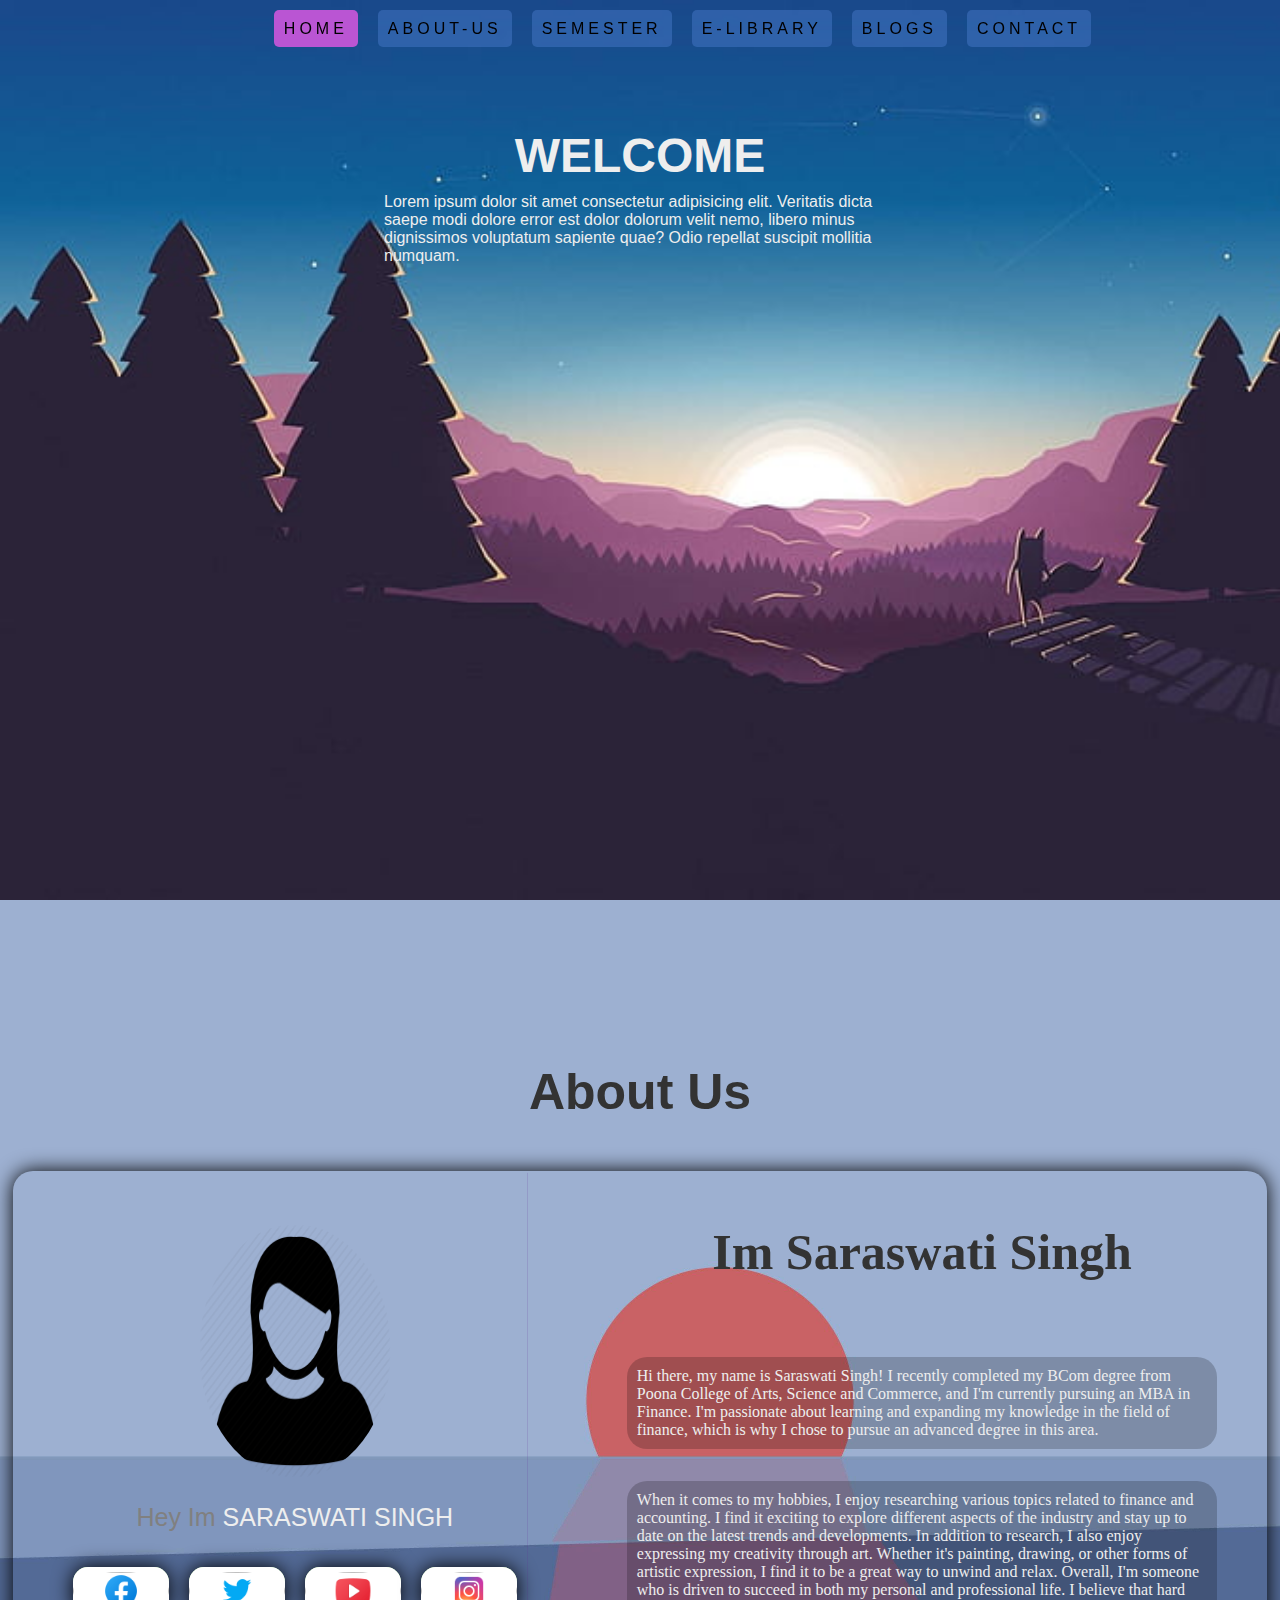
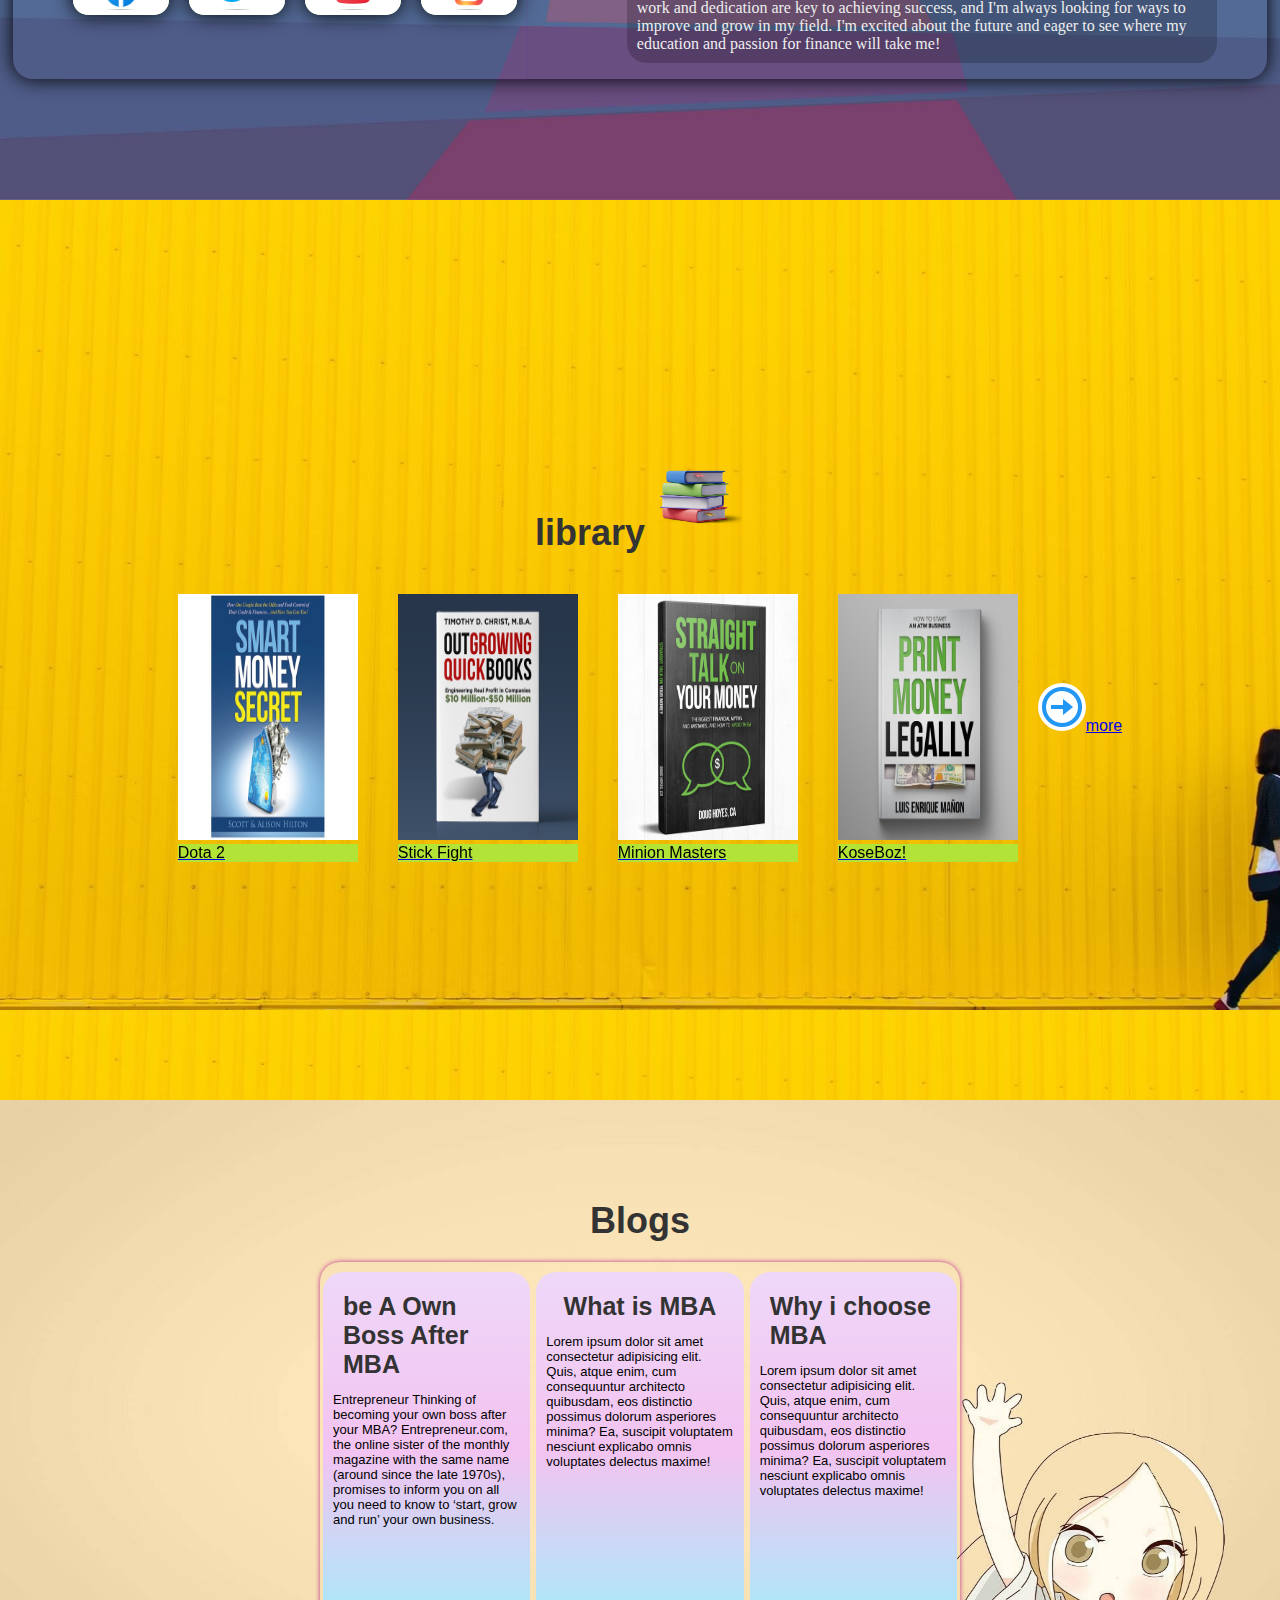
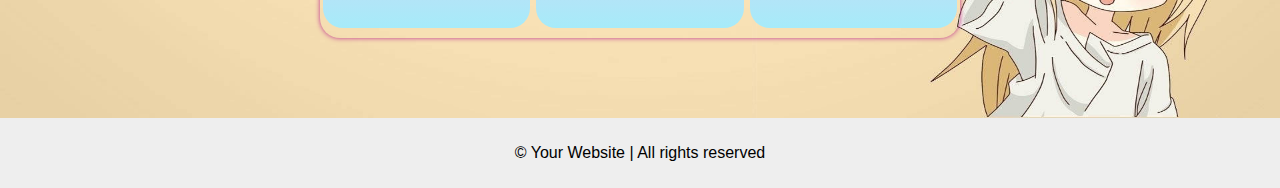
<file: index.html>
<!DOCTYPE html>
<html>

<head>
    <title>F-1</title>
    <link rel="stylesheet" type="text/css" href="style.css">
    <!-- <link rel="stylesheet" href="dropdown.css"> -->
    <!-- <link rel="stylesheet" href="contact.css"> -->
    <link rel="stylesheet" type="text/css" href="style.css">
    <!-- <link rel="stylesheet" href="liabrary.css"> -->
    <link href="https://cdn.jsdelivr.net/npm/bootstrap@5.3.0-alpha1/dist/css/bootstrap.min.css" rel="stylesheet"
        integrity="sha384-GLhlTQ8iRABdZLl6O3oVMWSktQOp6b7In1Zl3/Jr59b6EGGoI1aFkw7cmDA6j6gD" crossorigin="anonymous">
    <link rel="stylesheet" href="cards.css">
    <link rel="stylesheet" href="social-icon.css">
    <!-- <link rel="stylesheet" href="blog.css"> -->
</head>

<body>
    <header>
        <!-- <div class="logo"> <img src="photos/logo2.jpeg" alt="logo"></div> -->
        <nav>
            <ul>
                <li class="nav-item">
                    <a href="#home" class="dropbtn" style="background: mediumorchid;">Home</a>
                </li>
                </li>
                <li class="nav-item">
                    <a href="#about" class="dropbtn">About-us</a>
                </li>
                <li>
                    <div class="dropdown">
                        <a href="semester.html" class="dropbtn">Semester</a>
                        <div class="dropdown-content">
                            <a href="semester.html#sem-1">Semester 1</a>
                            <a href="semester.html#sem-2">Semester 2</a>
                            <a href="semester.html#sem-3">Semester 3</a>
                        </div>
                    </div>

                </li>
                <li class="nav-item">
                    <a href="#my-library" class="dropbtn">E-Library</a>
                </li>
                <li class="nav-item">
                    <a href="#blog" class="dropbtn">Blogs</a>
                </li>
                <li class="nav-item">
                    <a href="contact.html" class="dropbtn">contact</a>
                </li>
            </ul>
        </nav>
    </header>
    <main>
        <section class="box" id="home">
            <div class="home-1">
                <h2>welcome</h2> Lorem ipsum dolor sit amet consectetur adipisicing elit. Veritatis dicta saepe
                modi dolore error est dolor dolorum velit nemo, libero minus dignissimos voluptatum sapiente quae? Odio
                repellat suscipit mollitia numquam.
            </div>
            <div class="home-2"></div>

        </section>
        <section class="box" id="about">
            <h2>About Us</h2>
            <!-- <p>Here you can add all your professional details.</p> -->
            <div class="about-container">
                <div class="about-box1"><img src="photos/user-pic2.png" alt="" height="50%">
                    <p class="user-text"><span>Hey Im </span>Saraswati Singh</p>

                    <div class="icon-container">
                        <!-- social icon-box -->
                        <div class="icon-box">
                            <div class="icon-box-btn">
                                <a href="" class="icon-box-1">my-id@123</a>
                                <div class="icon-box-2"><img class="icon i-1" height="80%" width="3rem" alt="">
                                </div>
                            </div>
                        </div>
                        <!-- social icon-box end-->

                        <!-- social icon-box -->
                        <div class="icon-box">
                            <div class="icon-box-btn">
                                <a href="" class="icon-box-1">my-id@123</a>
                                <div class="icon-box-2"><img class="icon i-2" height="80%">
                                </div>
                            </div>
                        </div>
                        <!-- social icon-box end-->

                        <!-- social icon-box -->
                        <div class="icon-box">
                            <div class="icon-box-btn">
                                <a href="" class="icon-box-1">my-id@123</a>
                                <div class="icon-box-2"><img class="icon i-3" height="80%" alt="">
                                </div>
                            </div>
                        </div>
                        <!-- social icon-box end-->

                        <!-- social icon-box -->
                        <div class="icon-box">
                            <div class="icon-box-btn">
                                <a href="" class="icon-box-1">my-id@123</a>
                                <div class="icon-box-2"><img class="icon i-4" height="80%" alt="">
                                </div>
                            </div>
                        </div>
                        <!-- social icon-box end-->
                    </div>

                </div>

                <div class="about-box2">
                    <h2>Im Saraswati Singh</h2>
                    <p>Hi there, my name is Saraswati Singh! I recently completed my BCom degree from Poona College of
                        Arts, Science and Commerce, and I'm currently pursuing an MBA in Finance. I'm passionate about
                        learning and expanding my knowledge in the field of finance, which is why I chose to pursue an
                        advanced degree in this area.
                    </p>
                    <p>When it comes to my hobbies, I enjoy researching various topics related to finance and
                        accounting. I find it exciting to explore different aspects of the industry and stay up to date
                        on the latest trends and developments. In addition to research, I also enjoy expressing my
                        creativity through art. Whether it's painting, drawing, or other forms of artistic expression, I
                        find it to be a great way to unwind and relax.

                        Overall, I'm someone who is driven to succeed in both my personal and professional life. I
                        believe that hard work and dedication are key to achieving success, and I'm always looking for
                        ways to improve and grow in my field. I'm excited about the future and eager to see where my
                        education and passion for finance will take me!</p>
                </div>
            </div>
        </section>

        <!-- <section class="box" id="semester"> -->
        <!-- <h2>Semester</h2> -->
        <!-- cards    -->
        <section id="my-library">

            <div class="wrapper-card">

                <h2><strong>library<span><img src="photos/book-logo.png" alt="" height="100px"></span></strong></h2>

                <div class="cards">

                    <figure class="card">

                        <a href="http://"><img src="books/4.jpeg" />

                            <figcaption>Dota 2</figcaption>

                    </figure>
                    </a>
                    <figure class="card">

                        <a href="http://"><img src="books/3.jpeg" />

                            <figcaption>Stick Fight</figcaption>

                    </figure>
                    </a>
                    <figure class="card">

                        <a href="http://"><img src="books/5.jpeg" />

                            <figcaption>Minion Masters</figcaption>

                    </figure>
                    </a>
                    <figure class="card">

                        <a href="http://"><img src="books/6.jpeg" />

                            <figcaption>KoseBoz!</figcaption>

                    </figure>
                    </a>
                    
                    <!-- more button -->
                    <div class="more">

                        <a href="libraray.html"><img src="photos/more.gif" />more</a>
                    </div>
                    <!-- more button end -->
                </div>
            </div>
        </section>

        <!-- <h2><strong>What's new?</strong></h2>
  
    <div class="news">
  
      <figure class="article">
  
        <img src="https://www.linkpicture.com/q/news1_1.jpg" />
  
        <figcaption>
  
          <h3>New Item</h3>
  
          <p>
  
            In today’s update, two heads are better than one, and three heads are better than that, as the all-new Flockheart’s Gamble Arcana item for Ogre Magi makes its grand debut.
  
          </p>
  
        </figcaption>
  
      </figure>
  
      <figure class="article">
  
        <img src="https://www.linkpicture.com/q/news2.png" />
  
        <figcaption>
  
          <h3>Update</h3>
  
          <p>
  
            Just in time for Lunar New Year and the Rat’s time in the cyclical place of honor, the Treasure of Unbound Majesty is now available.
  
          </p>
  
        </figcaption>
  
      </figure>
  
    </div> -->

        <!-- </div> -->

        <!-- cards end   -->
        <!-- </section> -->



        <!--         
        <section class="box-2">
            <h2 id="book-page">---</h2>
            <h2>E-Library</h2>
            <P>Lorem ipsum dolor sit, amet consectetur adipisicing elit. Provident commodi veritatis nam quo optio
                explicabo alias nulla vitae suscipit exercitationem accusamus aperiam tempora, aliquid assumenda
                beatae
                a id mollitia at.</P>
            <div class="my-book-big-container">
                <div class="my-book-container">
                    <a class="my-book b-1 " class="book-dwnld"
                        href="http://collegecirculars.unipune.ac.in/sites/documents/Syllabus2022/MBA%202019%20Pattern%20Syllabus_Revised_10112022.pdf"></a>
                    <a class="my-book b-2 " class="book-dwnld"
                        href="http://exam.unipune.ac.in/Pages/PreviousQuestionPapers.html"></a>
                    <div class="my-book "><a class="book-dwnld">view </a>two</div>
                    <div class="my-book ">three</div>

                </div>
            </div>
        </section>-->
        <section id="blog">
            <h2 class="blog-heading">Blogs</h2>

            <!-- new blog start -->


            <div class="blog-box-cont">
                <div class="blog-box">
                    <h2>be A Own Boss After MBA</h2>
                    <p> Entrepreneur Thinking of becoming your own boss after your MBA? Entrepreneur.com, the online
                        sister of
                        the monthly magazine with the same name (around since the late 1970s), promises to inform
                        you on all you
                        need to know to ‘start, grow and run’ your own business.
                        <span class="read-more"> The California-based publishing group focuses on SMEs all around
                            the world, and
                            its blog also includes contests, videos, and spin-offs of the stories published in the
                            magazine
                        </span>
                    </p>
                </div>
                <div class="blog-box">
                    <h2>What is MBA</h2>
                    <p>Lorem ipsum dolor sit amet consectetur adipisicing elit. Quis, atque enim, cum consequuntur
                        architecto
                        quibusdam, eos distinctio possimus dolorum asperiores minima? Ea, suscipit voluptatem
                        nesciunt explicabo
                        omnis voluptates delectus maxime!</p>
                </div>
                <div class="blog-box">
                    <h2>Why i choose MBA</h2>
                    <p>Lorem ipsum dolor sit amet consectetur adipisicing elit. Quis, atque enim, cum consequuntur
                        architecto
                        quibusdam, eos distinctio possimus dolorum asperiores minima? Ea, suscipit voluptatem
                        nesciunt explicabo
                        omnis voluptates delectus maxime!</p>
                </div>

            </div>
            <!-- new blog end -->
            </div>
            <!-- </div> -->
        </section>


    </main>

    <!-- contact page -->


    <!-- <div class="h-f-body">
        <hr>
        <form class="form">
            <h2>CONTACT US</h2>
            <p class="form-p" type="Name:"><input placeholder="Write your name here.."></input></p>
            <p class="form-p" type="Email:"><input placeholder="Let us know how to contact you back.."></input></p>
            <p class="form-p" type="Message:"><input placeholder="What would you like to tell us.."></input></p>
            <p class="form-p" type="Location:"><input placeholder="Mention your location "></input></p>

            <button>Send Message</button>
            <div>
                <span class="fa fa-phone"></span>001 1023 567
                <span class="fa fa-envelope-o"></span> contact@company.com
            </div> 
        </form>
    </div> -->


    <!-- contact page end  -->
    <footer>
        <p>&copy; Your Website | All rights reserved</p>
    </footer>

    <script src="https://cdn.jsdelivr.net/npm/bootstrap@5.3.0-alpha1/dist/js/bootstrap.bundle.min.js"
        integrity="sha384-w76AqPfDkMBDXo30jS1Sgez6pr3x5MlQ1ZAGC+nuZB+EYdgRZgiwxhTBTkF7CXvN"
        crossorigin="anonymous"></script>

    <script>

        // var body = document.getElementsByTagName('header')[0];
        // body.style.backgroundColor = '#771254';

        // trigger this function every time the user scrolls
        // window.onscroll = function (event) {
            // var scroll = window.pageYOffset;
            // if (scroll < 300) {
            //     // light red-orange
            //     body.style.backgroundColor = '#771254';
            // }
            // else if (scroll >= 300 && scroll < 500) {
            //     // dark red-orange
            //     body.style.backgroundColor = '#952258';
            // }
            // else if (scroll > 400) { 
            //     // dark yellow-orange
            //     body.style.backgroundColor = 'yellow'; }
            // }
            // else if (scroll >= 300 && scroll < 500) {
            // yellow
            // body.style.backgroundColor = 'yellow';
            // } else if (scroll >= 600 && scroll < 1200) {
            //     // blue
            //     body.style.backgroundColor = 'blue';
            // } else if (scroll >= 1200 && scroll < 1800) {
            //     // orange
            //     body.style.backgroundColor = 'orange';
            // } else if (scroll >= 1800 && scroll < 3000) {
            //     // red
            //     body.style.backgroundColor = 'red';
            // } 
            // else {
        //         // purple
        //         body.style.backgroundColor = 'purple';
        //     }
        // }
    </script>
</body>

</html>
</file>
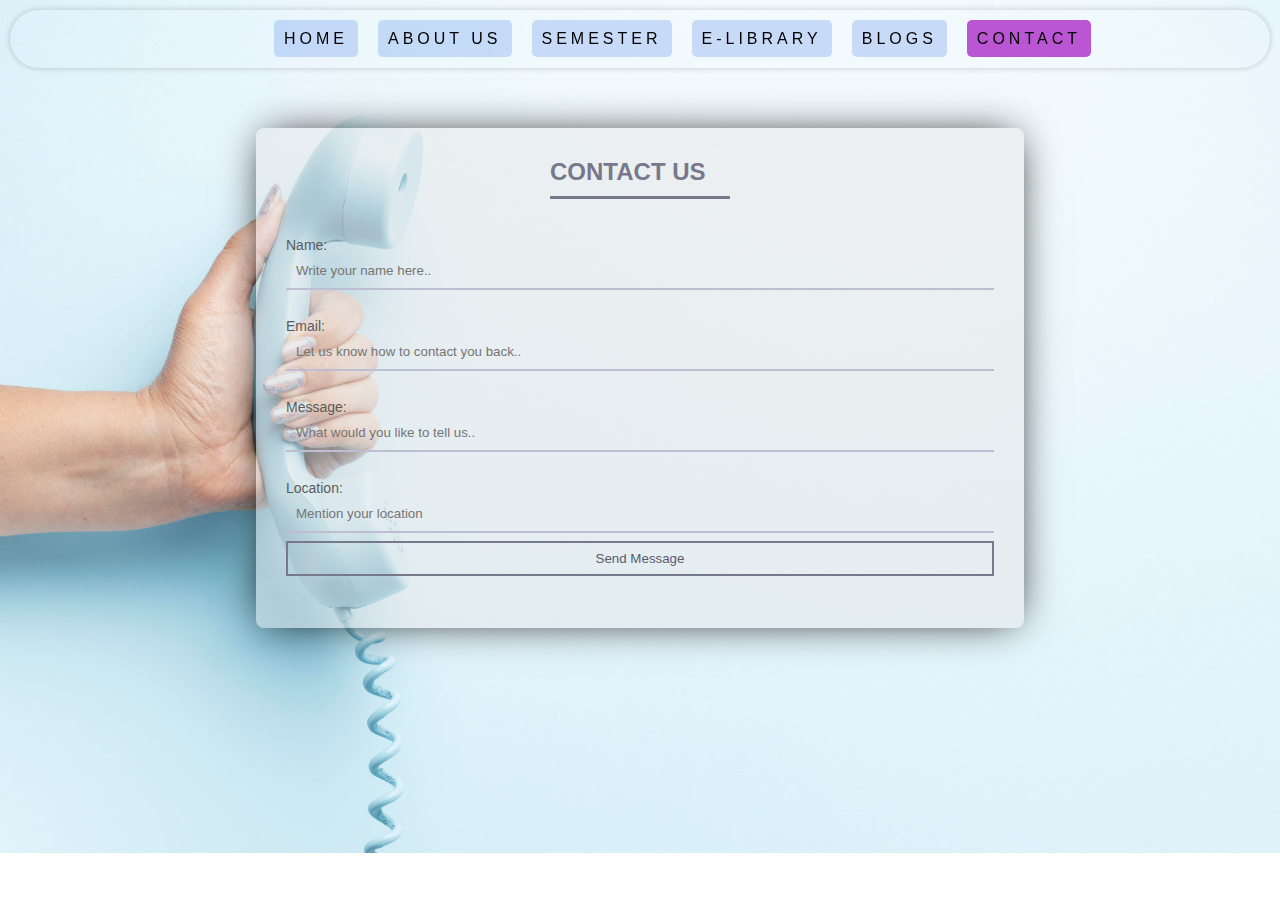
<file: contact.html>
<!DOCTYPE html>
<html lang="en">
<head>
    <meta charset="UTF-8">
    <meta http-equiv="X-UA-Compatible" content="IE=edge">
    <meta name="viewport" content="width=device-width, initial-scale=1.0">
    <title>contact</title>
    <link rel="stylesheet" href="contact.css">
    <link rel="stylesheet" href="style.css">
    <!-- <link rel="stylesheet" href="dropdown.css"> -->
</head>
<body class="form-body">

    <header class="cnt-nav" style="margin: 10px; " >

        <nav>
             <!-- ................. menu box  -->

             <div class="menu">
                <span class="line"></span>
                <span class="line"></span>
                <span class="line"></span>
            </div>
        <!-- ................. menu box end -->

            <ul>
                <li class="nav-item">
                    <a href="index.html" class="dropbtn">Home</a>
                </li>
                </li>
                <li class="nav-item">
                    <a href="index.html#about" class="dropbtn" >About us</a>
                </li>
                <li>
                <div class="dropdown">
                    <a href="semester.html" class="dropbtn">Semester</a>
                    <div class="dropdown-content">
                        <a href="semester.html#sem1">Semester 1</a>
                        <a href="semester.html#sem2">Semester 2</a>
                        <a href="semester.html#sem3">Semester 3</a>
                    </div>
                </div>
                </li>

                </li>
                <li class="nav-item">
                    <a href="index.html#my-library" class="dropbtn">E-Library</a>
                </li>
                <li class="nav-item">
                    <a href="index.html#blog" class="dropbtn">Blogs</a>
                </li>
                <li class="nav-item">
                    <a href="contact.html" class="dropbtn" style="background: mediumorchid;">contact</a>
                </li>
            </ul>

       
        </nav>


        
    </header>

    <form class="form">
        <h2 class="form-h2" >CONTACT US</h2>
        <p class="form-p" type="Name:"><input placeholder="Write your name here.."></input></p>
        <p class="form-p" type="Email:"><input placeholder="Let us know how to contact you back.."></input></p>
        <p class="form-p" type="Message:"><input placeholder="What would you like to tell us.."></input></p>
        <p class="form-p" type="Location:"><input placeholder="Mention your location "></input></p>

        <button class="send-btn">Send Message</button>
        <!-- <div class="form-div">
          <span class="fa fa-phone"></span>001 1023 567
          <span class="fa fa-envelope-o"></span> contact@company.com
        </div> -->
      </form>
</body>
</html>
</file>
<file: style.css>
*{
    /* background: rgb(38, 39, 52); */
    /* color: white; */
}
body {
	margin: 0;
	padding: 0;
	font-family: Arial, sans-serif;
}
html{
    scroll-behavior: smooth;
}

header {
    display: flex;
	/* background-color: rgb(76, 15, 117); */
	color: #fff;
	padding: 10px;
	position: fixed;
	top: 0;
	left: 0;
	right: 0;
    justify-content: center;
    align-items: center;
    height: auto;
    /* box-shadow: 0px 4px 5px rgb(76, 15, 117); */
    z-index: 10;
    
}
.logo{ 
/* padding-left: -90%; */
/* padding-right: 20%; */
   height: 50px;
   position: absolute;
   left: 30px;
   /* justify-self: center; */
   /* align-self: flex-start; */
   display: flex;
   /* border-radius: 100%; */
   /* border: #333 2px solid; */
}
.logo img{
    border-radius: 100%;
    border-radius: 50%;
    transition: .3s;
}
.logo img:hover{
    border-radius: 50%;
    /* border: 1px black solid; */
    box-shadow: 0 0 15px 2px rgb(119, 218, 251);    
}
nav{
    display: flex;
    /* height: 50px; */
    margin-left: 85px;
}

nav ul {
    display: flex;
	list-style: none;
	margin: 0;
	padding: 0;
    justify-content: space-around;
}

nav ul li {
	display: inline-block;
	margin: 10px;
}

.dropbtn {
    text-transform: uppercase;
    /* word-spacing: 20px; */
    letter-spacing: 4px;
	color: #fff;
	text-decoration: none;
    /* transition: 1s; */
    /* background-color: purple; */
    /* transform: scaleY(0); */
    border-radius: 5px;
    padding: 10px;
    background: rgb(100, 149, 237,.3);
    color: black;

    

}
nav ul li a:hover{
   /* background-color: green;  */
   background: cornflowerblue;
   padding: 10px;
   border-radius: 5px;
   transform: scaleY(100%);
   color: whitesmoke;

}
.dropdown-content{
    display: none;
}
.dropbtn{
    /* background: purple; */
}
.dropdown-menu.show {
  display: flex;
  flex-direction: column;
}
.nav-link,.dropdown-toggle{
    background: #fff;
    background-color: #eee;
}
main {
	/* margin: 150px 10px; */
} 
#home{
    /* background:linear-gradient(rgb(76, 15, 117),white,white); */
    background-image: url("photos/bg-6.jpg");
    background-repeat: no-repeat;
    background-size:cover;
    color: #eee;
    display: grid;
    display: flex;
    align-items: center;
    justify-content: start;
    
}

#home h2{
    font-size: 300%;
    font-weight: bolder;
    font-family: 'Trebuchet MS', 'Lucida Sans Unicode', 'Lucida Grande', 'Lucida Sans', Arial, sans-serif;
    text-transform: uppercase;
    color: #eee;
    margin-bottom: 2%;
    margin-top: 20%;
}

.home-1,.home-2{
width: 40%;
margin: 2%;
}


section h2 {
	font-size: 36px;
	color: #333;
	margin-bottom: 20px;
    display: flex;
    justify-content: center;
}



.h-f-body{
    background: rgb(33, 117, 196);
    display: flex;
    height: 100vh;
    width: auto;
    align-items: center;
    align-content: center;
}

.box{
    height: 100vh;
    width: auto;
    display: flex;
    flex-direction: column;
    align-items: center;
    justify-content: center;
}
#my-library{
    display: flex;
    justify-content: center;
    align-items: center;
    width: 100%;
    height: 100vh;
    /* background-color: palegreen; */
    background: url("photos/bg-13.avif");
   
}
.books-container{
    display: grid;
    border: 5px solid black;
  width: 50%;
  height: 50%;
}
.card-img-top{
height: 50px;
width: 50px;
}
.my-blog-container{
    display: grid;
    /* grid-template-columns: repeat(auto-fill,minmax(100px,1fr)); */
    grid-template-columns: 1fr 1fr;
}

#about{
    background: url("photos/bg-11.jpg");
 background-size: cover;
}
#about h2{
    font-size: 50px;
    margin-bottom: 50px;

}
.about-container{
    /* background: url("photos/bg-7.jpg"); */
    display: flex;
    /* border: 2px solid black; */
    /* height: 50vh; */
    width: 98%;
    border-radius: 20px;
    box-shadow: 0 0 20px black;
}
.about-box1,.about-box2{
    /* border: #3c0648 solid 2px; */
    margin: 0 50px;
    width: 90%;
    /* height: 100%; */
    justify-content: center;
    align-items: center;
    display: flex;
}
.about-box1{
    /* border: #3c0648 solid 2px; */
    width: 50%;
    /* height: 100%; */
    box-shadow: 1px 1px 1px -1px rebeccapurple;
    align-items: center;
    flex-direction: column;
}
.about-box1 p{
    color: #eee;
    text-transform: uppercase;
}
.about-box1 p span{
    text-transform: capitalize;
    color: grey;
}
.about-box2{
    flex-direction: column;
    color: #eee;

}
.about-box2 h2 , .about-box2 p{
    display: flex;
    justify-content: center;
    align-items: center;
    padding: 10px;
    font-family:Georgia, 'Times New Roman', Times, serif ;
}
.about-box2 p{
    background: rgb(0, 0, 0,.2);
    border-radius: 20px;
}
.about-box1 img{
    border-radius: 50%;
    /* height: 15rem; */
    width: 12rem; 
}
.wrapper-card{
    display: block;
}
.cards{
    display: flex;
}
/* .card img{
    height: 20rem;
} */


.user-text{
    font-size: 25px;
}


/* new blog start */        /* new blog start */    /* new blog start */


#blog{
    display: flex;
    /* justify-content: center; */
    align-items: center;
    /* border: 2px black solid;  */
    flex-direction: column;
    padding-bottom: 5rem;
    background: url("photos/bg-12.jpg");
    background-size:100% 100%;
}
.blog-heading{
    margin-top: 100px;
}
.blog-box-cont {
    display: flex;
    justify-content: center;
    width:50%;
    align-items: center;
    /* border: 2px solid black; */
    /* background-color: #a6ebf9; */
    border-radius: 20px;
    box-shadow: rgb(192, 49, 142) 0 0 5px;
}

.blog-box {

    padding: 10px;
    margin: 10px 3px;
    /* border: 2px black solid; */
    /* background; red; */
    width: 15rem;
    height: 21rem;
    transition: .5s;
    background: rgb(228, 188, 244);
    border-radius: 20px;
    background: linear-gradient(#eed8f8,#f3c3f1,#a6ebf9);
    overflow: hidden;
}
.blog-box:hover {
    width: 25rem;
    background: linear-gradient(#a6ebf9,#eed8f8,#f3c3f1);

}
.read-more {
    /* display: none; */
    transition: ease-in;
    transition-property:color,font-size, opacity;
    transition-duration: .5s , 0s;
    font-size: small;
    color: aliceblue;
    opacity: 0;
}



.blog-box:hover .read-more {
    display: inline-block;
    /* font-size: small; */
    color: black;
    opacity: 1;

}
.blog-box h2{
    margin: 10px;
    font-size: 25px;
    font-weight: 600;
}
.blog-box p{
    font-size:small;
}

/* new blog end */

footer {
	background-color: #eee;
	padding: 10px;
	text-align: center;
}

@media screen and ( max-width= 768) {
    nav{
       background: red;
    }
    
}
</file>
<file: dropdown.css>
/* Dropdown Button */
 .dropbtn {
    background-color: transparent;
    color: white;
    padding: 16px;
    font-size: 16px;
    border: none;
    border-radius: 5px;
    letter-spacing: 4px;
    text-transform: uppercase;
  }
  
  /* The container <div> - needed to position the dropdown content */
  .dropdown {
    position: relative;
    display: inline-block;
  }
  
  /* Dropdown Content (Hidden by Default) */
  .dropdown-content {
    display: none;
    position: absolute;
    background-color: #f1f1f1;
    min-width: 160px;
    box-shadow: 0px 8px 16px 0px rgba(0,0,0,0.2);
    z-index: 1;
  }
  
  /* Links inside the dropdown */
  .dropdown-content a {
    color: black;
    padding: 12px 16px;
    text-decoration: none;
    display: block;
  }
  
  /* Change color of dropdown links on hover */
  .dropdown-content a:hover {background-color: #ddd;}
  
  /* Show the dropdown menu on hover */
  .dropdown:hover .dropdown-content {display: block;}
  
  /* Change the background color of the dropdown button when the dropdown content is shown */
  .dropdown:hover .dropbtn {background-color: #3e8e41;}
</file>
<file: contact.css>
header {
    /* background-color: rgb(255, 255, 255); */
    border-radius: 50px;
    box-shadow: 0 0 6px rgb(0, 0, 0, .2);

}

.form-body {
    /* background: #59ABE3; */
    background: url("photos/bg-14.jpg");
    margin: 0;
    background-size: cover;
    background-repeat: no-repeat;
}


.form {
    display: flex;
    flex-direction: column;
    width: 60%;
    height: 500px;
    background: hsl(0, 0%, 90%, 50%);
    border-radius: 8px;
    box-shadow: 0 0 40px -10px #000;
    margin: calc(50vh - 220px) auto;

    padding: 20px 30px;
    max-width: calc(100vw - 40px);
    box-sizing: border-box;
    font-family: 'Montserrat', sans-serif;
    position: static;
    /* align-items: center; */
    /* justify-content: center; */
    /* align-content: center; */
    margin: 10% auto;
}

.form-h2 {
    margin: 10px 0;
    padding-bottom: 10px;
    width: 180px;
    color: #78788c;
    border-bottom: 3px solid #78788c;
    justify-self: center;
    align-self: center;
}

.form p {
    margin: 0;
}

input {
    width: 100%;
    padding: 10px;
    box-sizing: border-box;
    background: none;
    outline: none;
    resize: none;
    border: 0;
    font-family: 'Montserrat', sans-serif;
    transition: all .3s;
    border-bottom: 2px solid #bebed2
}

input:focus {
    border-bottom: 2px solid #78788c
}

.form-p:before {
    content: attr(type);
    display: block;
    margin: 28px 0 0;
    font-size: 14px;
    color: #5a5a5a
}

.send-btn {
    float: right;
    padding: 8px 12px;
    margin: 8px 0 0;
    font-family: 'Montserrat', sans-serif;
    border: 2px solid #78788c;
    background: 0;
    color: #5a5a6e;
    cursor: pointer;
    transition: all .3s
}

.send-btn:hover {
    background: #78788c;
    color: #fff
}

.form-div {
    content: 'Hi';
    position: absolute;
    bottom: -15px;
    right: -20px;
    background: #50505a;
    color: #fff;
    width: 320px;
    padding: 16px 4px 16px 0;
    border-radius: 6px;
    font-size: 13px;
    box-shadow: 10px 10px 40px -14px #000;

}

span {
    margin: 0 5px 0 15px
}

.cnt-nav {
    margin: 10px;
    border-radius: 50px;
    animation: curve .6s;
}

@keyframes curve {
    0% {
        border-radius: 0px;
        margin: 0;
    }

    20% {
        border-radius: 10px;
        margin: 2;
    }

    50% {
        border-radius: 20px;
        margin: 5;
    }

    80% {
        border-radius: 30px;
        margin: 8;
    }

    100% {
        border-radius: 50px;
        margin: 10;
    }
}

/* ..................... hamburger menu  */
.menu {
    display: flex;
    height: auto;
    width: 3rem;
    /* background: purple; */
    display: none;
    justify-content: center;
    align-items: center;
    gap: 5px;
}

.line {
    display: block;
    background: #000;
    width: 3rem;
    height: 5px;
    /* border: 3px red solid; */
    margin: 4px auto;
    border-radius: 20px;
}

@media screen and (max-width: 768px) {

    header {
        display: flex;
        background: transparent;
        justify-content: end;
        align-items: end;
        /* flex-direction: column; */

    }

    /* .cnt-nav is header */
    .cnt-nav {
        width: fit-content;
        border-radius: 10px;
        animation: 0s;
        /* background: transparent; */
        /* background: hsl(279, 29%, 50%, 30%); */
        padding: 5px;
        right: 1px;
        top: 5px;
        position: absolute;
        transition: width 1s;
        align-items: end;
        display: flex;
        /* flex-direction: column; */
        transition: .9s;
        /* display: none; */
        /* float: right; */
        width: auto;
        justify-content: end;

    }

    .cnt-nav ul {
        display: none;
    }

    nav {
        align-items: end;
        flex-direction: column;
        margin: 0;
    }

    nav:hover ul {
        /* background: red; */
        display: flex;
        flex-direction: column;
        padding: 15px 0;
        background: hsla(0, 0%, 0%, 0.8);
        border-radius: 10px;
        justify-content: end;
        align-items: end;


    }

    nav:hover .menu {
        /* display: none; */
        /* float:inline-end; */
        position: relative;
        flex-direction: column;
        /* align-items: end; */
    }

    nav ul li {
        /* width: 100%; */
    }

    .dropbtn {
        width: 100%;
    }


    .menu {
        display: block;
        float: right;
    }

    .dropdown-content {
        /* opacity: .5; */
        /* transform: translateX(-100%) translateY(-40%); */
    }

    .form {
        height: 80%;
        width: 80%;
        /* background: hsl(0, 0%, 90%,100%); */
    }


}
</file>
<file: cards.css>
.card {
    @extends: .rel;
    margin: 20px;
    width: 180px;
    height: 270px;
    overflow: hidden;
    box-shadow: 0 5px 10px rgba(#000, .8);
    transform-origin: center top;
    transform-style: preserve-3d;
    transform: translateZ(0);
    /* transition: .3s; */
}


figcaption {
    opacity: 1;
    /* transform: none; */
    /* height: 2px; */
    background-color: #b2e337;
    color: #000;
    bottom: 0;
    position: relative;
}

h3 {
    color: #3792e3;
    font-size: 16px;
    margin-bottom: 0;
    font-weight: bold;
}
.more{
    width: auto;
        height: 270px;
        overflow: hidden;
        display: flex;
    align-items: center;
}
.more a img{
    border-radius:50%;
}
.card{
        @extends: .rel;
        margin: 20px;
        width: 180px;
        height: 270px;
        overflow: hidden;
        box-shadow: 0 5px 10px rgba( #000, .8 );
        transform-origin: center top;
        transform-style: preserve-3d;
        transform :translateZ( 0 );
        transition: .3s;
        display: grid;
}
        .card img{
            width: 100%;
            min-height: 91%;
            background-size: 100px;
        }
        .card:hover{
            width: 185px;
            min-height: 91%;
            transform: translateY(-10px);
            box-shadow: #000 0 10px 15px 1px;
        }

        .cards{
            display: flex;
            flex-wrap: nowrap;
            transition:flex 2s ease-in-out;
            justify-content: center;
        }
.wrapper-card{
    flex-direction: column;
    display: flex;
    justify-content: center;

}
.wrapper-card h2{
    justify-content: center;
    display: flex;
}
</file>
<file: social-icon.css>
.icon-box {
    margin: 10px;
    border-radius: 20px;
    /* border: red 2px solid; */
    display: flex;
    flex-direction: row;
    justify-content: center;
    align-items: center;
}

.icon-box-btn {
    position: relative;
    /* border: 2px orange solid; */
    width: 6rem;
    height: 3rem;
    /* background: orange; */
    z-index: 1;

}

.icon-box-1 {
    position: absolute;
    /* border: 2px yellowgreen solid; */
    background: rgb(187, 239, 165);
    height: 3rem;
    width: 6rem;
    /* z-index: 10; */
    color: rgb(0, 0, 0);
    box-shadow: 0px 0 20px black;
    text-align: center;
    text-decoration-color: rgb(244, 251, 255);
}

.icon-box-2 {
    display: flex;
    border-radius: 2px;
    position: absolute;
    height: 3rem;
    width: 6rem;
    /* border: 2px purple solid; */
    background: #ffffff;
    transition:.3s;
    justify-content: center;
    align-items: center;
    
}
.icon-box-2 img{
    /* background: url("photos/twitter.png");
    background-size: contain;
    background-repeat: no-repeat;
    background-position: center;
    transition: ease-in-out .5s; */

}

.icon-box-btn:hover .icon-box-2 {
    /* transform: skewY(20deg); */
    transform:
        translate(0%, 100%) ;
        
    /* border-radius: 15px; */
    background: transparent;
    
   /* display: none; */
   
}

.icon-container{
    display: flex;
}

.icon-box-1, .icon-box-2{
    border-radius: 15px;
}

.i-1{
    background: url("photos/facebook.png");
    background-size: contain;
    background-repeat: no-repeat;
    background-position: center;
    transition: ease-in-out .5s;
   
}

.i-2{
    background: url("photos/twitter.png");
    background-size: contain;
    background-repeat: no-repeat;
    background-position: center;
    transition: ease-in-out .5s;
   
}

.i-3{
    background: url("photos/youtube.png");
    background-size: contain;
    background-repeat: no-repeat;
    background-position: center;
    transition: ease-in-out .5s;
   
}

.i-4{
    background: url("photos/insta.png");
    background-size: contain;
    background-repeat: no-repeat;
    background-position: center;
    transition: ease-in-out .5s;
   
}
</file>
<file: blog.css>
#blog {
    display: flex;
    justify-content: center;
    align-items: center;
    /* border: 2px black solid;  */
    flex-direction: column;
}

.blog-box-cont {
    display: flex;
    justify-content: center;
    width: 90rem;
    align-items: center;
    /* border: 2px solid black; */
    background-color: whitesmoke;
}

.blog-box {

    padding: 10px;
    margin: 10px 3px;
    /* border: 2px black solid; */
    /* background; red; */
    width: 15rem;
    height: 20rem;
    transition: .5s;
    background: rgb(228, 188, 244);
    border-radius: 20px;
    background: linear-gradient(#eed8f8, #f3c3f1, #a6ebf9);
    overflow: auto;
}

.read-more {
    /* display: none; */
    transition: ease-in;
    transition-property: color, font-size, opacity;
    transition-delay: .5s, 0s;
    font-size: 5px;
    color: aliceblue;
    opacity: 0;
}

.blog-box:hover {
    width: 20rem;
    background: linear-gradient(#a6ebf9, #eed8f8, #f3c3f1);

}

.blog-box:hover .read-more {
    display: inline-block;
    font-size: 15px;
    color: black;
    opacity: 1;

}

.blog-box h2 {
    font-size-adjust: 25px;
    font-weight: 600;
}

.blog-box p {
    font-size-adjust: 10px;
}
</file>
